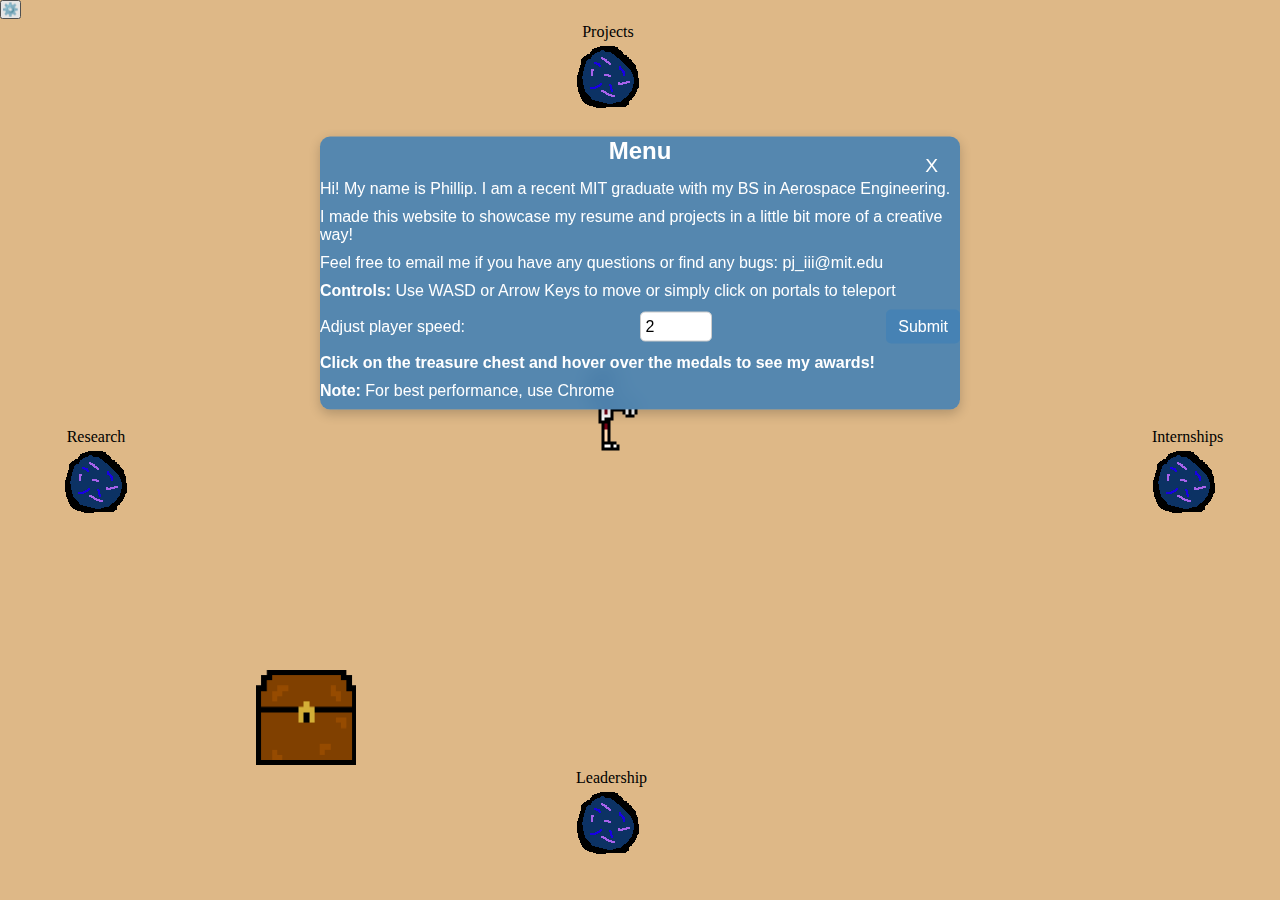
<file: index.html>
<!DOCTYPE html>
<html lang="en">
<head>
    <link rel="stylesheet" href="styles.css">
    <meta charset="UTF-8">
    <meta name="viewport" content="width=device-width, initial-scale=1.0">
    <title>Phillip Johnson Profile</title>
    <style>
        * {
            margin: 0;
            padding: 0;
        }
        body {
            display: flex;
            justify-content: center;
            align-items: center;
            height: 100vh;
            overflow: hidden;
        }
        #game {
            position: relative;
            width: 100vw;
            height: 100vh;
            overflow: hidden;
            background-color: burlywood;
            background-size: 64px 64px;
        }
        .sprite {
            transform: translate(-50%, -50%);
        }
        /* #toolbox {
            position: absolute;
            width: 10vw;
            height: 20vh;
            background-color: transparent; 
            top: 50px;
            right: 25%;
            background-image: url('toolbox.png');
            background-size: cover;
        } */
        #chest {
            position: absolute;
            width: 100px;
            height: 95px;
            background-color: transparent; 
            bottom: 15%;
            left: 20%;
            background-image: url('chest.png');
            background-size: cover;
            cursor: pointer;
        }
        #openchest {
            position: absolute;
            width: 512px;
            height: 488px;
            left: 50%;
            top: 5%;
            transform: translate(-50%,0%);
            background-image: url("openchest.png");
            background-position: center;
            background-size: contain;
            background-repeat: no-repeat;
            display: none;
            z-index: 10;
        }
        .medal {
            position: absolute;
            width: 74px;
            height: 74px;
            background-image: url("medal.png");
            background-size: contain;
            background-repeat: no-repeat;
            background-position: center;
            z-index: 11;
        }

        .medalinfo {
            position: absolute;
            width: 256px;
            height: 125px;
            left: 0%;
            bottom: 0px;
            text-align: center;
            color: black;
            display: none;
            transform: translate(50%,0%);
            z-index: 12;
        }

        #medal1 {
            left: 12%;
            bottom: 43%;
        }

        #medal2 {
            left: 32%;
            bottom: 43%;
        }

        #medal3 {
            left: 52%;
            bottom: 43%;
        }

        #medal4 {
            left: 72%;
            bottom: 43%;
        }

        .button {
            bottom: 0%;
            right: 0%;
        }
        #internships {
            right: 5%;
            top: 50%;
        }
        #research {
            left: 5%;
            top: 50%;
        }
        #projects{
            top: 5%;
            right: 50%;
        }
        #leadership{
            bottom: 5%;
            right: 50%
        }
    </style>
</head>
<body>

    <div id="game">
        <div id="openchest">
            <h1 class="text" style="position: relative;top: 5%;text-align: center;">Athletics Awards</h1>
            <div id="medal1" class="medal"></div>
            <div id="medal2" class="medal"></div>
            <div id="medal3" class="medal"></div>
            <div id="medal4" class="medal"></div>
            <div id="medalinfo1" class="medalinfo">
                <h3 class="text">Second Team All-Region</h3>
            </div>
            <div id="medalinfo2" class="medalinfo">
                <h3 class="text">Honorable Mention All-Conference</h3>
            </div>
            <div id="medalinfo3" class="medalinfo">
                <h3 class="text"> 3-Time Conference All-Academic Team</h3>
            </div>
            <div id="medalinfo4" class="medalinfo">
                <h3 class="text">College 
                    Sports Communications At-Large Academic All-District Team (8 total athletes awarded at MIT)</h3>
            </div>
        </div>
        <div id="player" class="sprite"></div>
        <div id="internships" class="portal" data-url="internships.html">
            <p class="portal-text"> Internships </p>
        </div>
        <div id="research" class="portal" data-url="research.html">
            <p class="portal-text"> Research </p>
        </div>
        <div id="projects" class="portal" data-url="projects.html">
            <p class="portal-text"> Projects </p>
        </div>
        <div id="leadership" class="portal" data-url="leadership.html">
            <p class="portal-text"> Leadership </p>
        </div>
        <div id="toolbox" data-url="#toolbox"></div>
        <div id="chest" data-url="#chest"></div>

        <div id="settings-menu" class="settings-menu">
            <h3>Menu</h3>
            <p class="text">Hi! My name is Phillip. I am a recent MIT graduate with my BS in Aerospace Engineering.</p>
            <p class="text">I made this website to showcase my resume and projects in a little bit more of a creative way!</p>
            <p class="text">Feel free to email me if you have any questions or find any bugs: pj_iii@mit.edu</p>
            <p class="text"><b>Controls:</b> Use WASD or Arrow Keys to move or simply click on portals to teleport</p>
            <label class="text">
                Adjust player speed: <input type="number" value=2 id="player-speed">
                <button id="submit-speed" onclick="saveValue()">Submit</button>
            </label>
            <p class="text"><b>Click on the treasure chest and hover over the medals to see my awards!</b></p>
            <p><b>Note:</b> For best performance, use Chrome</p>
            <button id="close-settings" class="settings-button">X</button>
        </div>
        
        <button id="settings-button" class="settings-button">⚙️</button>
        
    </div>

    <script>
        // window.addEventListener('load', () => {
        //     sessionStorage.clear();
        // });

        function saveValue() {
            const value = document.getElementById('player-speed').value;
            sessionStorage.setItem('playerSpeed', value);
            console.log('saved player speed');
        }

        let playerSpeed= parseFloat(sessionStorage.getItem('playerSpeed')) || 2;
        button_value = document.getElementById('player-speed')
        button_value.value = playerSpeed;

        // Player movement logic with continuous movement and smooth scrolling background
        const player = document.getElementById('player');
        const game = document.getElementById('game');
        const clickableDivs = document.querySelectorAll('[data-url]');
        const chest = document.getElementById('chest');
        const openchest = document.getElementById('openchest');
        const infos = document.querySelectorAll('.medalinfo');

        const medals = document.querySelectorAll('.medal');
        let medalrectangles = [];

        for (i=0;i<medals.length;i++)
        {
            medalrectangles.push(medals[i].getBoundingClientRect());
        }

        let playerX = game.clientWidth / 2 - player.clientWidth / 2;
        let playerY = game.clientHeight / 2 - player.clientHeight / 2;
        let keysPressed = {};


        function mouseOutBound(mousex,mousey,boundingRect)
        {
            if ( mousex < boundingRect.left || mousex > boundingRect.right
                    || mousey > boundingRect.bottom || mousey < boundingRect.top )
                    {
                        return true;
                    }
            return false;
        }


        document.addEventListener('click', function(event) {
            if (openchest.style.display == 'inline')
            {
                const rect = openchest.getBoundingClientRect();
                if (mouseOutBound(event.clientX,event.clientY,rect) )
                {
                    openchest.style.display = 'none';
                }
            }
            if (!mouseOutBound(event.clientX,event.clientY,chest.getBoundingClientRect()))
            {  openchest.style.display='inline'; }
        })

        document.addEventListener('mousemove', function(e) {
            if (openchest.style.display == 'inline') {
                for (i=0;i<medals.length;i++)
            {
                if (!mouseOutBound(e.clientX,e.clientY,medals[i].getBoundingClientRect()))
                {
                    infos[i].style.display='inline';
                }
                else {
                    infos[i].style.display ='none';
                }
            }
            }
        })

        document.addEventListener('DOMContentLoaded', function () {
            const settingsMenu = document.getElementById('settings-menu');
            const settingsButton = document.getElementById('settings-button');
            const closeSettingsButton = document.getElementById('close-settings');
            
            // Check if it's the first load
            const firstLoad = !sessionStorage.getItem('settingsOpened');
            // console.log(firstLoad);
            
            // Automatically open on first load
            if (firstLoad) {
                settingsMenu.style.display = 'block';
                sessionStorage.setItem('settingsOpened', true); // Set it so it won't auto-open again
            }

            // Toggle settings menu visibility on button click
            settingsButton.addEventListener('click', function () {
                settingsMenu.style.display = settingsMenu.style.display === 'block' ? 'none' : 'block';
            });

            // Close settings menu when close button is clicked
            closeSettingsButton.addEventListener('click', function () {
                settingsMenu.style.display = 'none';
            });
        });

        // Track key presses
        document.addEventListener('keydown', function (event) {
            keysPressed[event.key] = true;
        });

        document.addEventListener('keyup', function (event) {
            keysPressed[event.key] = false;
        });

        function movePlayer() {
            playerSpeed= parseFloat(sessionStorage.getItem('playerSpeed')) || 2;
            if (keysPressed['w'] || keysPressed['ArrowUp']) playerY -= playerSpeed;
            if (keysPressed['s'] || keysPressed['ArrowDown']) playerY += playerSpeed;
            if (keysPressed['a'] || keysPressed['ArrowLeft']) playerX -= playerSpeed;
            if (keysPressed['d'] || keysPressed['ArrowRight']) playerX += playerSpeed;

            // Update player position
            player.style.top = playerY + 'px';
            player.style.left = playerX + 'px';

            // Update the background to scroll with the player
            game.style.backgroundPositionX = `${-playerX / 2}px`;
            game.style.backgroundPositionY = `${-playerY / 2}px`;

            checkPortals();
        }

        function inBound(rect1,rect2)
        {
            if (
            rect1.left < rect2.right &&
            rect1.right > rect2.left &&
            rect1.top < rect2.bottom &&
            rect1.bottom > rect2.top
            ) {
            return true;
            }
            return false;
        }

        function checkPortals() {
            const portals = document.querySelectorAll('.portal');
            portals.forEach(portal => {
                const portalRect = portal.getBoundingClientRect();
                const playerRect = player.getBoundingClientRect();

                if ( inBound(playerRect,portalRect) )
                {
                    window.location.href = portal.dataset.url; // Navigate to the next page
                }
            });
        }

        // Continuously move the player and update the game
        function gameLoop() {
            movePlayer();
            requestAnimationFrame(gameLoop);
        }

        clickableDivs.forEach(div => {
            div.addEventListener('click', function() {
                const url = div.getAttribute('data-url'); // Get the URL from the data-url attribute
                if (url) {
                    window.location.href = url; // Redirect to the URL
                }
            });
        });

        // Start the game loop
        gameLoop();
    </script>

</body>
</html>
</file>
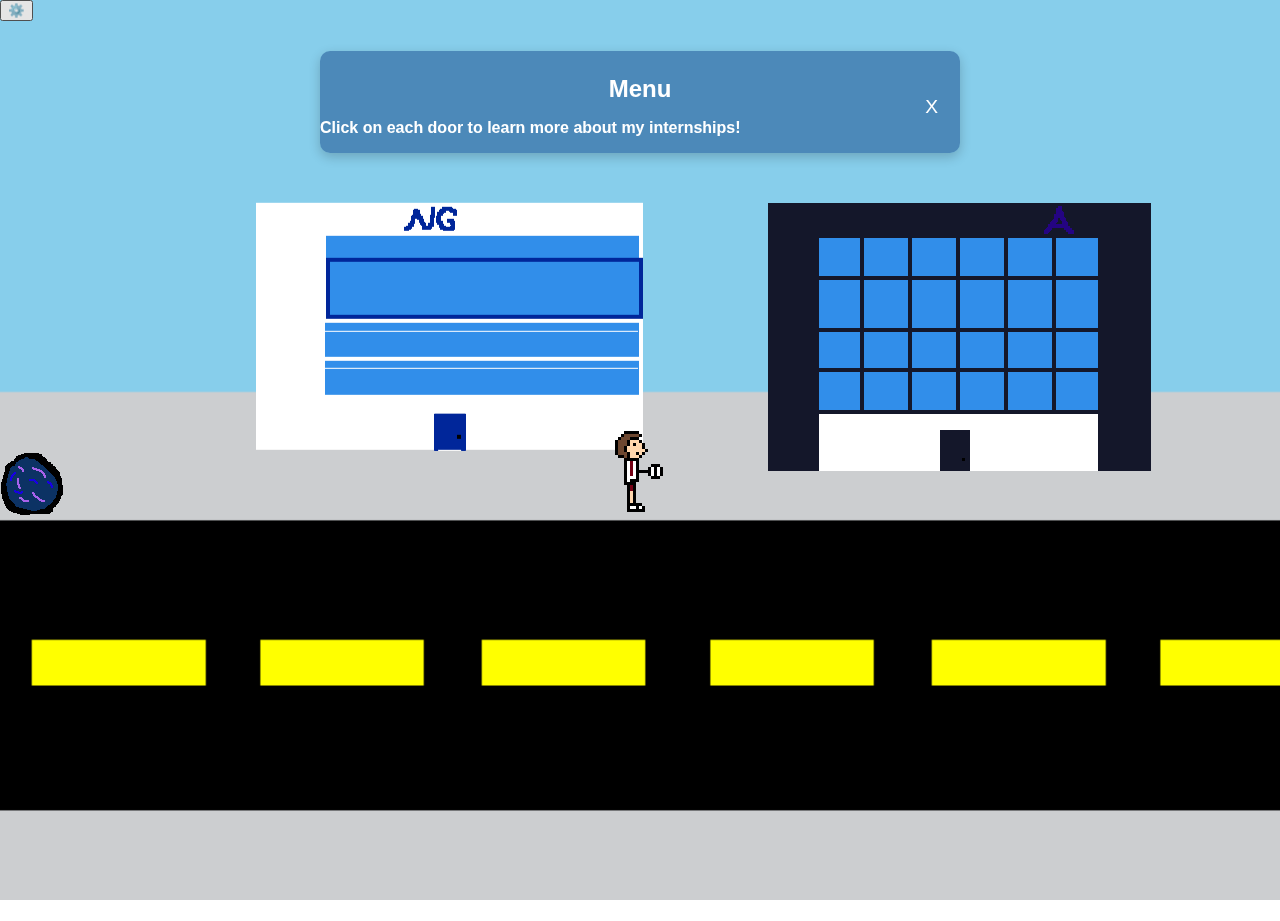
<file: internships.html>
<!DOCTYPE html>
<html lang="en">
<head>
    <link rel="stylesheet" href="styles.css">
    <meta charset="UTF-8">
    <meta name="viewport" content="width=device-width, initial-scale=1.0">
    <title>Phillip Johnson Profile</title>
    <style>
        /* Full-page background with no whitespace */
        /* Ensure the body and html take up the full viewport height */
        html, body {
            height: 100%;            /* Ensure full height of the viewport */
            width: 100%;             /* Ensure full width of the viewport */
            overflow: hidden;        /* Disable scrolling */
            margin: 0;
            padding: 0;
            background-image: url('background.png'); /* Replace with your background image */
            background-size: contain;  /* Make the background cover the entire viewport */
            background-position: center; /* Center the background image */
            /* background-repeat: no-repeat; Prevent background repetition */
        }
        #ng {
            position: absolute;
            width: 387px;
            height: 248px;
            bottom: 55%;   /* Adjust the top position */
            left: 20%;  /* Adjust the left position */
            transform: translate(0%, 10%); /*Center the image horizontally*/
            background-image: url('ng.png');  /* Replace with your overlay image */
            background-size: cover;
            background-position: center;
            z-index: 2; /* Ensure it's above other elements */

        }
        #ngdoor {
            position: absolute;
            width: 31px;
            height: 37px;
            bottom: 0%;
            left: 46%;
            background-image: url('ngdoor.png');
            /* transform: translate(-60%,-328%); */
            cursor: pointer;
            z-index: 100;   
        }

        #tac {
            position: absolute;
            width: 383px;
            height: 268px;
            bottom: 50%;   /* Adjust the top position */
            left: 60%;  /* Adjust the left position */
            /* transform: translate(-50%, -20%); Center the image horizontally */
            background-image: url('tac.png');  /* Replace with your overlay image */
            background-size: cover;
            /* background-position: center; */
            z-index: 2; /* Ensure it's above other elements */

        }

        #tacdoor {
            position: absolute;
            width: 30px;
            height: 41px;
            bottom: 0%;
            left: 45%;
            background-image: url('tacdoor.png');
            cursor: pointer;
            z-index: 100;
        }

        /* The game container should fill the entire viewport */
        #game {
            position: relative;
            width: 100vw;            /* Full width of the viewport */
            height: 100vh;           /* Full height of the viewport */
        }

        .sprite {
            position: absolute;       /* Absolute positioning relative to the game container */
            bottom: 10%;              /* Place player closer to the bottom */
            left: 5%;                 /* Align player slightly from the left */
            background-position: center;
            z-index: 1000;
        }

        .settings-button {
            right:0%;
            bottom:0%;
            z-index: 100;
        }

        .portal {
            bottom: 45%;
            left: 0%;
        }
    </style>
</head>
<body>

    <div id="settings-menu" class="settings-menu">
        <h3>Menu</h3>
        <p><b>Click on each door to learn more about my internships!</b> </p>
        <p></p>
        <button id="close-settings" class="settings-button">X</button>
    </div>
    
    <button id="settings-button" class="settings-button">⚙️</button>

    <div id="game">
        <div id="player" class="sprite"></div>
        <div id="ng">
            <div id="ngdoor" data-url="ng.html"></div>
        </div>
        <div id="tac">
            <div id="tacdoor" data-url="tac.html"></div>
        </div>
        <div id="home" class="portal" data-url="index.html">
        </div>
    </div>

    <script>

        document.addEventListener('DOMContentLoaded', function () {
            const settingsMenu = document.getElementById('settings-menu');
            const settingsButton = document.getElementById('settings-button');
            const closeSettingsButton = document.getElementById('close-settings');
            
            // Check if it's the first load
            const firstLoad = !sessionStorage.getItem('settingsOpened-internships');
            // console.log(firstLoad);
            
            // Automatically open on first load
            if (firstLoad) {
                settingsMenu.style.display = 'block';
                sessionStorage.setItem('settingsOpened-internships', true); // Set it so it won't auto-open again
            }

            // Toggle settings menu visibility on button click
            settingsButton.addEventListener('click', function () {
                settingsMenu.style.display = settingsMenu.style.display === 'block' ? 'none' : 'block';
            });

            // Close settings menu when close button is clicked
            closeSettingsButton.addEventListener('click', function () {
                settingsMenu.style.display = 'none';
            });
        });


        // Player movement logic with continuous movement and smooth scrolling background
        const player = document.getElementById('player');
        const game = document.getElementById('game');
        const clickableDivs = document.querySelectorAll('[data-url]');

        let playerX = game.clientWidth / 2 - player.clientWidth / 2;
        let playerY = game.clientHeight / 2 - player.clientHeight / 2;
        let keysPressed = {};

        // Track key presses
        document.addEventListener('keydown', function (event) {
            keysPressed[event.key] = true;
        });

        document.addEventListener('keyup', function (event) {
            keysPressed[event.key] = false;
        });

        function movePlayer() {
            let playerSpeed= parseFloat(sessionStorage.getItem('playerSpeed')) || 2;
            if (keysPressed['w']) playerY -= playerSpeed;
            if (keysPressed['s']) playerY += playerSpeed;
            if (keysPressed['a']) playerX -= playerSpeed;
            if (keysPressed['d']) playerX += playerSpeed;

            // Update player position
            player.style.top = playerY + 'px';
            player.style.left = playerX + 'px';

            // Ensure no scrolling for background
            game.style.backgroundPositionX = `${-playerX / 2}px`;
            game.style.backgroundPositionY = `${-playerY / 2}px`;

            checkPortals();
        }

        function checkPortals() {
            const portals = document.querySelectorAll('.portal');
            portals.forEach(portal => {
                const portalRect = portal.getBoundingClientRect();
                const playerRect = player.getBoundingClientRect();

                if (
                    playerRect.left < portalRect.right &&
                    playerRect.right > portalRect.left &&
                    playerRect.top < portalRect.bottom &&
                    playerRect.bottom > portalRect.top
                ) {
                    window.location.href = portal.dataset.url; // Navigate to the next page
                }
            });
        }

        // Continuously move the player and update the game
        function gameLoop() {
            movePlayer();
            requestAnimationFrame(gameLoop);
        }

        clickableDivs.forEach(div => {
            div.addEventListener('click', function() {
                const url = div.getAttribute('data-url'); // Get the URL from the data-url attribute
                if (url) {
                    window.location.href = url; // Redirect to the URL
                }
            });
        });

        // Start the game loop
        gameLoop();
    </script>

</body>
</html>
</file>
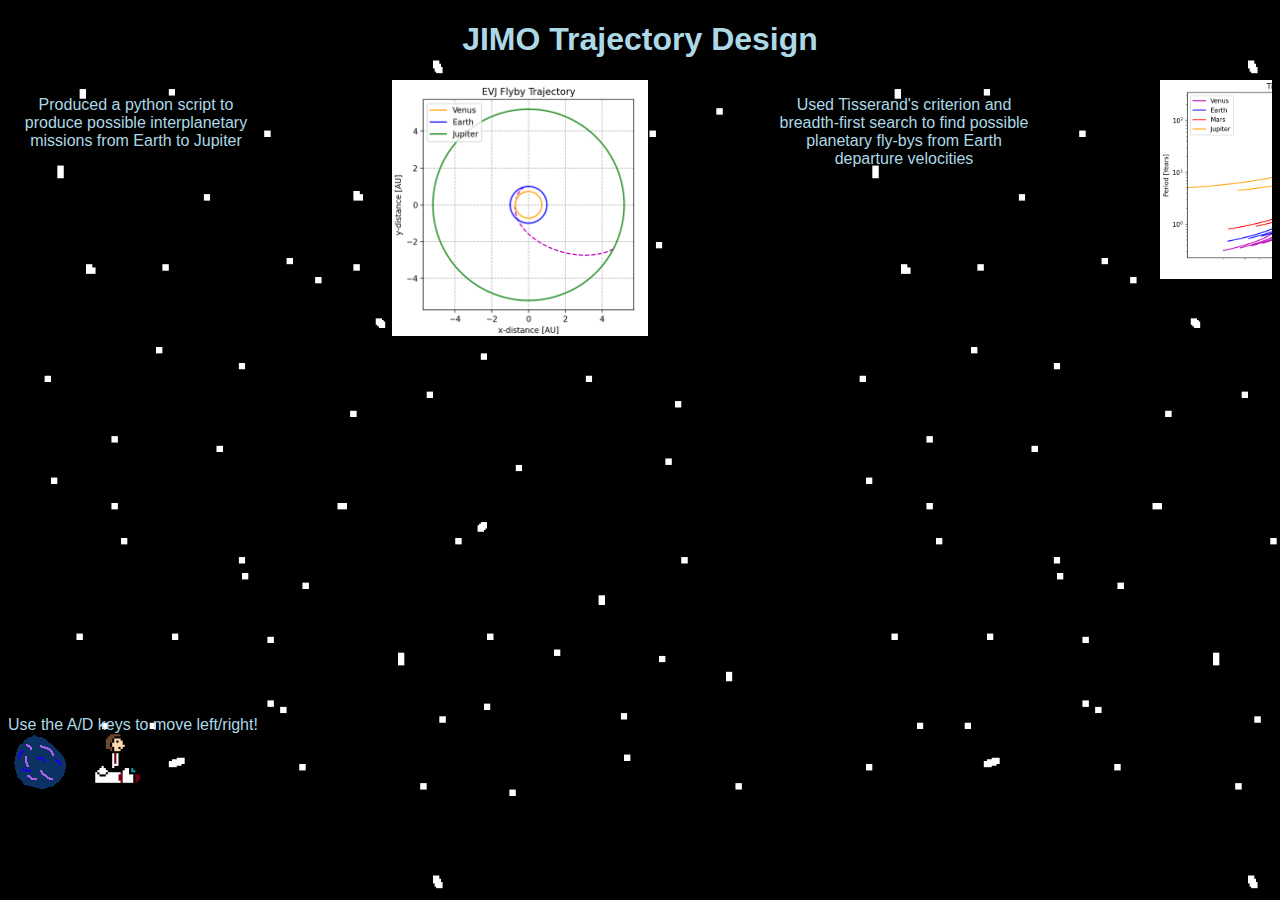
<file: jupiter.html>
<!DOCTYPE html>
<html lang="en">
<head>
    <link rel="stylesheet" href="styles.css">
    <meta charset="UTF-8">
    <meta name="viewport" content="width=device-width, initial-scale=1.0">
    <title>JIMO Project</title>
    <style>
        body {
            font-family: Arial, sans-serif;
            text-align: center;
            background-image: url('jupiter_background.png');
            overflow-x: hidden; /* Prevent horizontal scrolling */
            background-size: contain;
            background-repeat: repeat;
        }

        .gallery-container {
            position: relative;
            margin: 0 auto;
            width: 100%;
            overflow: hidden;
        }

        .video-container {
            display: inline-flex;
            justify-content: flex-start;
            white-space: nowrap; /* Prevent wrapping, allows infinite scrolling */
            transition: transform 0.5s; /* Smooth transition for movement */
        }

        #sprite {
            position: absolute;
            bottom: 0;
            left: 5vw;
            width: 68px;
            height: 57px;
            background-image: url("in_rocket_right.png"); /* Change to a sprite image if you want */
            transition: left 0.5s;
            background-size: cover;
        }

        .pathway {
            position: relative;
            height: 57px;
            background-color: transparent;
            margin: 20px 0;
        }

        .buttons {
            margin: 10px 0;
        }

        button {
            padding: 10px 20px;
            font-size: 18px;
        }
        .child {
            width: 20vw;
            height: 70vh;
            bottom: 0%;
            margin-right: 10vw;
            text-align: center;
            text-overflow: clip;
            color: whitesmoke;
            background-size: contain;
            background-repeat: no-repeat;

        }
        .child-text {
            display: inline-block;
            width: 20vw;
            height: 70vh;
            margin-right: 10vw;
            background-color: transparent;
            text-wrap: wrap;
            /* z-index: 2; */
            text-align: center;
            color:lightblue;
        }
        #cont2 {
            background-image: url("flyby.PNG");
        }
        #cont4 {
            background-image: url("tisserand.PNG");
        }
    </style>
</head>
<body>

    <h1 class="text" style="color: lightblue;">JIMO Trajectory Design</h1>

    <div class="gallery-container">
        <div class="video-container" id="videoContainer">
            <div id="cont1" class="child-text">
                <p> Produced a python script to produce possible interplanetary missions from Earth to Jupiter</p>
            </div>
            <div id="cont2" class="child">
            </div>
            <div id="cont3" class="child-text">
                <p>Used Tisserand's criterion and breadth-first search to find possible planetary fly-bys from Earth departure velocities</p>
            </div>
            <div id="cont4" class="child">
            </div>
            <div id="cont5" class="child-text">
                <p>Modeled a conference paper based on our findings using AAS format as the final product of the project</p>
            </div>
            <div id="cont6" class="child-text">
                <p>Read the full PDF Here:</p><a href="Project_16_346.pdf" target="_blank" style="color:red">Full Report</a>
                <embed src="Project_16_346.pdf"/>
            </div>
        </div>

        <p class="text" style="color: lightblue;position: absolute;left:0px;bottom: 57px;transform: translate(0%,0%);z-index: 110;">Use the A/D keys to move left/right!</p>
        <div class="pathway">
            <div id="home" class="portal" data-url="projects.html"></div>
            <div id="sprite"></div>
        </div>

    </div>

    <script>
        const sprite = document.getElementById("sprite");
        const videoContainer = document.getElementById("videoContainer");
        const leftBtn = document.getElementById("leftBtn");
        const rightBtn = document.getElementById("rightBtn");
        const portal = document.getElementById('home');

        const children = document.querySelectorAll('.child');
        let currentPosition = 0;
        let keysPressed = {};
        const numVideos = children.length;
        width = window.innerWidth;
        const stepSize = .20*width + .10*width;
        console.log(stepSize) // Width of video (300px) + margin (20px)
        let pathwayOffset = 0; // To keep track of how much the background has moved

        // Track key presses
        document.addEventListener('keydown', function (event) {
            keysPressed[event.key] = true;
            moveSprite();
        });

        document.addEventListener('keyup', function (event) {
            keysPressed[event.key] = false;
        });

        portal.addEventListener('click', function() {
            window.location.href = portal.dataset.url;
        })
        // Function to load videos into the gallery

        // Move sprite to the next position, update the pathway's scroll
        function moveSprite() {
            if (keysPressed['a'] || keysPressed['ArrowLeft']) { 
                console.log(currentPosition);
                pathwayOffset -= stepSize; 

                if (currentPosition == 1)
                {
                    portal.style.visibility = 'visible';
                }
                
                if (currentPosition == 0)
                {
                    window.location.href = portal.dataset.url;
                }
                currentPosition--; 
                sprite.style.backgroundImage = "url(flying_left.gif)"
            }
            if (keysPressed['d'] || keysPressed['ArrowRight']) { 
                portal.style.visibility = 'hidden';
                pathwayOffset += stepSize; currentPosition++;
                sprite.style.backgroundImage = "url(flying_right.gif)"
             }
            // sprite.style.left = `${currentPosition * stepSize}px`;
            videoContainer.style.transform = `translateX(-${pathwayOffset}px)`;
        }

        // Initialize sprite position
        moveSprite();
    </script>

</body>
</html>
</file>
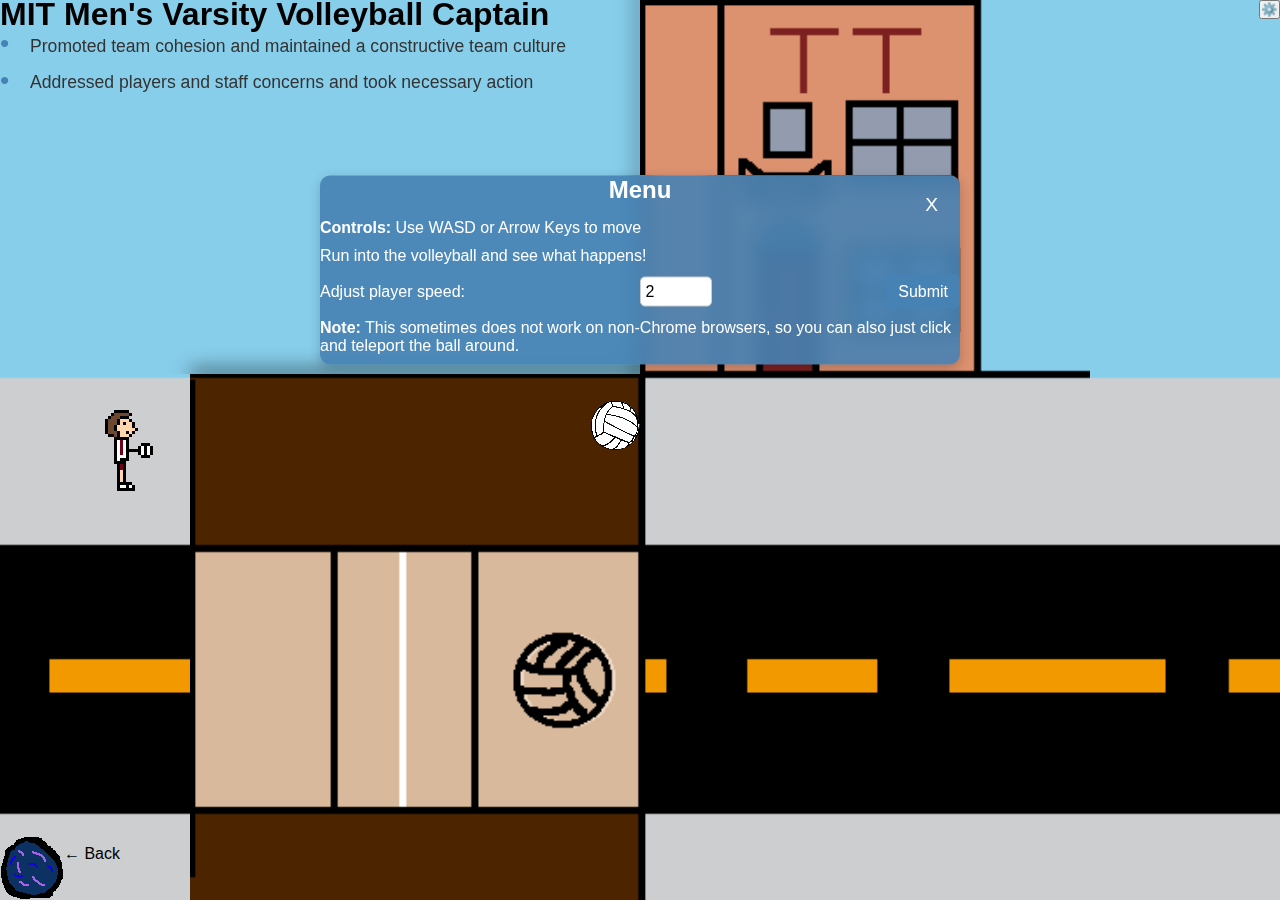
<file: leadership.html>
<!DOCTYPE html>
<html lang="en">
<head>
    <meta charset="UTF-8">
    <meta name="viewport" content="width=device-width, initial-scale=1.0">
    <link rel="stylesheet" href="styles.css">
    <title>Phillip Johnson Profile</title>
    <style>
        * {
            margin: 0;
            padding: 0;
        }
        body {
            display: flex;
            justify-content: center;
            align-items: center;
            height: 100vh;
            width: 100vw;
            overflow: hidden;
            background-image: url('leadership_back.png');
            background-size: contain;
            background-repeat: repeat;
            background-position: center;
            background-attachment: fixed;
            position: relative;
        }
        #game {
            position: absolute;
            top: 0;
            left: 0;
            width: 100vw;
            height: 100vh;
            overflow: hidden;
            background-image: url('leadership_background.png');
            background-size: contain;
            background-repeat: no-repeat;
            background-position: center;
            background-attachment: fixed;
            z-index: 1;
        }
        .sprite {
            bottom: 10%;
            left: 0%;
            transform: translate(-1000%,0%);
        }
        .textdiv {
            visibility: hidden;
            width: 50vw;
            height: 42vh;
            left: 0;
            top: 0;
            backdrop-filter: blur(10px);
            transform: translate(0%,-70%);
            background-size: cover;
        }

        .settings-menu {
            left:0%;
            bottom:70%;
        }
        .settings-button {
            position:absolute;
            top:0%;
            right:0%;
            z-index: 101;
            cursor: pointer;
        }

        .portal {
            bottom: 0vh;
            left: 0vw;
            z-index: 100;
        }

        #ball {
            position: absolute;
            width: 50px;
            height: 50px;
            background-image: url('volleyball.png');
            border-radius: 50%;
            left: 50%;
            top: 50%;
            transform: translate(-50%, -50%);
            z-index: 4;
        }
        #volleyball {
            background-color: transparent;
            z-index: 2;
        }
        #tt {
            background-color: transparent;
            transform: translate(-100%,-70%);
            z-index: 3;
        }
    </style>
</head>
<body>

    <div id="settings-menu" class="settings-menu">
        <h3>Menu</h3>
        <p><b>Controls:</b> Use WASD or Arrow Keys to move</p>
        <p>Run into the volleyball and see what happens!</p>
        <label>
            Adjust player speed: <input type="number" id="player-speed">
            <button id="submit-speed" onclick="saveValue()">Submit</button>
        </label>
        <p><b>Note:</b> This sometimes does not work on non-Chrome browsers, so you can also just click and teleport the ball around.</p>
        <p></p>
        <button id="close-settings" class="settings-button">X</button>
    </div>

    <button id="settings-button1" class="settings-button">⚙️</button>
    

    <div id="volleyball" class="textdiv">
        <h1 class="text">MIT Men's Varsity Volleyball Captain</h1>
        <ol class="lists">
            <li>Promoted team cohesion and maintained a constructive team culture</li>
            <li>Addressed players and staff concerns and took necessary action </li>
        </ol>
    </div>
    <div id="tt" class="textdiv">
        <h1 class="text">Theta Tau Professional Engineering Society Social Chair</h1>
        <ol class="lists">
            <li>Organized all social events including a 65-person formal event with food, lodging, and transportation</li>
            <li>Coordinated with other event planners and promote communication between organizations </li>
        </ol>
    </div>
    <div id="game">
        <div id="player" class="sprite"></div>
        <div class="portal" data-url="index.html">
            <p class="text" style="color: black;transform:translate(100%,50%);">&#8592; Back</p>
        </div>
        <div id="ball"></div> <!-- New ball element -->
    </div>

    <script>

        function saveValue() {
            const value = document.getElementById('player-speed').value;
            sessionStorage.setItem('playerSpeed', value);
            console.log('saved player speed');
        }    

        let playerSpeed= parseFloat(sessionStorage.getItem('playerSpeed')) || 2;
        button_value = document.getElementById('player-speed')
        button_value.value = playerSpeed;

        document.addEventListener('DOMContentLoaded', function () {
            const settingsMenu = document.getElementById('settings-menu');
            const settingsButton = document.getElementById('settings-button1');
            const closeSettingsButton = document.getElementById('close-settings');
    
            // Check if it's the first load
            const firstLoad = !sessionStorage.getItem('settingsOpened-leadership');
            
            // Automatically open on first load
            if (firstLoad) {
                settingsMenu.style.display = 'block';
                sessionStorage.setItem('settingsOpened-leadership', true);
            }
    
            // Toggle settings menu visibility on button click
            settingsButton.addEventListener('click', function () {
                settingsMenu.style.display = settingsMenu.style.display === 'block' ? 'none' : 'block';
            });
    
            // Close settings menu when close button is clicked
            closeSettingsButton.addEventListener('click', function () {
                settingsMenu.style.display = 'none';
            });
        });
    
        const player = document.getElementById('player');
        const game = document.getElementById('game');
        const ball = document.getElementById('ball');
        const portal = document.querySelector('.portal');
        const vball = document.getElementById('volleyball');
        const tt = document.getElementById('tt');
        const ballFriction = 0.99;
        const bounceFactor = 1.2;
    
        let playerX = game.clientWidth / 2 - player.clientWidth / 2;
        let playerY = game.clientHeight / 2 - player.clientHeight / 2;
        let ballX = game.clientWidth / 2 - ball.clientWidth / 2;
        let ballY = game.clientHeight / 2 - ball.clientHeight / 2;
        let ballVelX = 0;
        let ballVelY = 0;
        let keysPressed = {};
    
        // Track key presses
        document.addEventListener('keydown', function (event) {
            keysPressed[event.key] = true;
        });
    
        document.addEventListener('keyup', function (event) {
            keysPressed[event.key] = false;
        });
    
        function movePlayer() {
            playerSpeed = parseFloat(sessionStorage.getItem('playerSpeed')) || 2;
            if (keysPressed['w'] || keysPressed['ArrowUp']) playerY -= playerSpeed;
            if (keysPressed['s'] || keysPressed['ArrowDown']) playerY += playerSpeed;
            if (keysPressed['a'] || keysPressed['ArrowLeft']) playerX -= playerSpeed;
            if (keysPressed['d'] || keysPressed['ArrowRight']) playerX += playerSpeed;
    
            // Update player position
            player.style.top = playerY + 'px';
            player.style.left = playerX + 'px';
    
            checkPortals();
            applyBallPhysics();
        }
    
        function checkBall() {
            const gameRect = game.getBoundingClientRect();
            const ballRect = ball.getBoundingClientRect();
            if (ballRect.left < gameRect.right / 2) {
                vball.style.visibility = 'visible';
                tt.style.visibility = 'hidden';
            } else if (ballRect.left > gameRect.right / 2) {
                vball.style.visibility = 'hidden';
                tt.style.visibility = 'visible';
            }
        }
    
        function checkPortals() {
            const portalRect = portal.getBoundingClientRect();
            const playerRect = player.getBoundingClientRect();
    
            if (
                playerRect.left < portalRect.right &&
                playerRect.right > portalRect.left &&
                playerRect.top < portalRect.bottom &&
                playerRect.bottom > portalRect.top
            ) {
                window.location.href = portal.dataset.url; // Navigate to the next page
            }
        }
    
        function applyBallPhysics() {
            playerSpeed = parseFloat(sessionStorage.getItem('playerSpeed')) || 2;
            const ballRect = ball.getBoundingClientRect();
            const playerRect = player.getBoundingClientRect();
    
            // Check collision between player and ball
            if (
                playerRect.left < ballRect.right + playerSpeed &&
                playerRect.right > ballRect.left + playerSpeed &&
                playerRect.top < ballRect.bottom + playerSpeed &&
                playerRect.bottom > ballRect.top + playerSpeed
            ) {
                if (keysPressed['w']) ballVelY -= 2;
                if (keysPressed['s']) ballVelY += 2;
                if (keysPressed['a']) ballVelX -= 2;
                if (keysPressed['d']) ballVelX += 2;
            }
    
            ballX += ballVelX;
            ballY += ballVelY;
    
            ballVelX *= ballFriction;
            ballVelY *= ballFriction;
    
            if (ballX <= 0 || ballX + ball.clientWidth >= game.clientWidth) {
                ballVelX = -ballVelX * bounceFactor;
                ballX = Math.max(0, Math.min(ballX, game.clientWidth - ball.clientWidth));
            }
            if (ballY <= 0 || ballY + ball.clientHeight >= game.clientHeight) {
                ballVelY = -ballVelY * bounceFactor;
                ballY = Math.max(0, Math.min(ballY, game.clientHeight - ball.clientHeight));
            }
    
            ball.style.left = ballX + 'px';
            ball.style.top = ballY + 'px';
        }

        function mouseOutBound(mousex,mousey,boundingRect)
        {
            if ( mousex < boundingRect.left || mousex > boundingRect.right
                    || mousey > boundingRect.bottom || mousey < boundingRect.top )
                    {
                        return true;
                    }
            return false;
        }
    
        // Move the ball to where the user clicks
        game.addEventListener('click', function (event) {
            const rect = game.getBoundingClientRect();
            const portalRect = portal.getBoundingClientRect();
            const clickX = event.clientX - rect.left - ball.clientWidth / 2;
            const clickY = event.clientY - rect.top - ball.clientHeight / 2;

            if (!mouseOutBound(event.clientX,event.clientY,portalRect))
            {
                window.location.href = portal.dataset.url;
            }
            // Animate the ball to move towards the clicked position
            ballX = clickX;
            ballY = clickY;
        });

    
        function gameLoop() {
            movePlayer();
            checkBall();
            requestAnimationFrame(gameLoop);
        }
    
        gameLoop();
    </script>
    

</body>
</html>
</file>
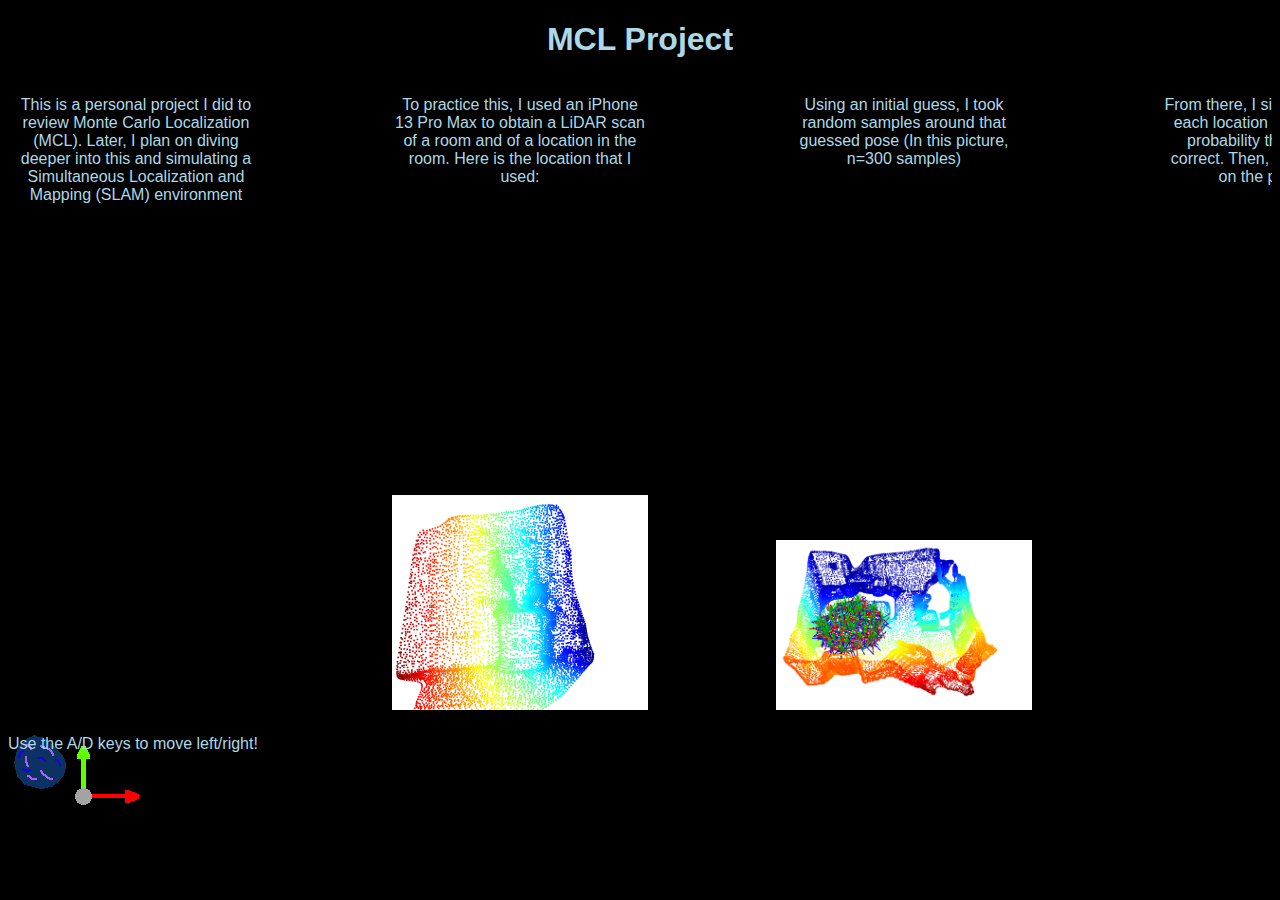
<file: mcl.html>
<!DOCTYPE html>
<html lang="en">
<head>
    <link rel="stylesheet" href="styles.css">
    <meta charset="UTF-8">
    <meta name="viewport" content="width=device-width, initial-scale=1.0">
    <title>MCL Project</title>
    <style>
        body {
            font-family: Arial, sans-serif;
            text-align: center;
            background-color: black;
            overflow-x: hidden; /* Prevent horizontal scrolling */
            background-size: contain;
            background-repeat: repeat;
        }

        .gallery-container {
            position: relative;
            margin: 0 auto;
            width: 100%;
            overflow: hidden;
        }

        .video-container {
            display: inline-flex;
            justify-content: flex-start;
            white-space: nowrap; /* Prevent wrapping, allows infinite scrolling */
            transition: transform 0.5s; /* Smooth transition for movement */
        }

        #sprite {
            position: absolute;
            bottom: 0;
            left: 5vw;
            width: 70px;
            height: 60px;
            background-image: url("axes_right.png");
            transition: left 0.5s;
            background-size: cover;
            /* z-index: 10; */
        }

        .pathway {
            position: relative;
            height: 76px;
            background-color: transparent;
            margin: 20px 0;
        }

        .buttons {
            margin: 10px 0;
        }

        button {
            padding: 10px 20px;
            font-size: 18px;
        }
        .child {
            width: 20vw;
            height: 70vh;
            bottom: 0%;
            margin-right: 10vw;
            text-align: center;
            text-overflow: clip;
            color: whitesmoke;
            background-size: contain;
            background-repeat: no-repeat;
            text-align: center;
            text-wrap: wrap;
            color: lightblue;
            background-position: bottom;

        }
        .child-text {
            display: inline-block;
            width: 20vw;
            height: 70vh;
            margin-right: 10vw;
            background-color: transparent;
            text-wrap: wrap;
            /* z-index: 2; */
            text-align: center;
            color:lightblue;
        }
        #cont2 {
            background-image: url("pco.PNG");
        }
        #cont3 {
            background-image: url("pcwithsamples.PNG");
        }
        #cont5 {
            background-image: url("5iterations.PNG");
        }
        #cont6 {
            background-image: url("pcf.PNG");
        }
        #cont7 {
            background-image: url("simulated_scan.PNG");
        }
    </style>
</head>
<body>

    <h1 class="text" style="color: lightblue;">MCL Project</h1>

    <div class="gallery-container">
        <div class="video-container" id="videoContainer">
            <div id="cont1" class="child-text">
                <p> This is a personal project I did to review Monte Carlo Localization (MCL). Later, I plan on diving deeper into this and simulating a Simultaneous Localization and Mapping (SLAM) environment</p>
            </div>
            <div id="cont2" class="child">
                <p>To practice this, I used an iPhone 13 Pro Max to obtain a LiDAR scan of a room and of a location in the room. Here is the location that I used:</p>
            </div>
            <div id="cont3" class="child">
                <p>Using an initial guess, I took random samples around that guessed pose (In this picture, n=300 samples)</p>
            </div>
            <div id="cont4" class="child-text">
                <p>From there, I simulated the scan at each location and calculated the probability that the scan was correct. Then, I resampled based on the probabilities.</p>
            </div>
            <div id="cont5" class="child">
                <p>After 5 resamples, there were only two unique poses left:</p>
            </div>
            <div id="cont6" class="child">
                <p>Finally, the potential poses were wittled down to a final guess:</p>
            </div>
            <div id="cont7" class="child">
                <p>And this is what the simulated scan looked like at this guess:</p>
            </div>
            <div id="cont8" class="child-text">
                <p>MCL is a fun and complicated task, and I enjoyed this project. In the future, I plan on implementing a SLAM algorithm to track my pose through different LiDAR scans. If you want to see the source code for the MCL task, I am happy to provide it!</a>
            </div>
        </div>

        <p class="text" style="color: lightblue;position: absolute;left:0px;bottom: 57px;transform: translate(0%,0%);z-index: 110;">Use the A/D keys to move left/right!</p>
        <div class="pathway">
            <div id="home" class="portal" data-url="projects.html"></div>
            <div id="sprite"></div>
        </div>

    </div>

    <script>
        const sprite = document.getElementById("sprite");
        const videoContainer = document.getElementById("videoContainer");
        const leftBtn = document.getElementById("leftBtn");
        const rightBtn = document.getElementById("rightBtn");
        const portal = document.getElementById('home');

        const children = document.querySelectorAll('.child');
        let currentPosition = 0;
        let keysPressed = {};
        const numVideos = children.length;
        width = window.innerWidth;
        const stepSize = .20*width + .10*width;
        console.log(stepSize) // Width of video (300px) + margin (20px)
        let pathwayOffset = 0; // To keep track of how much the background has moved

        // Track key presses
        document.addEventListener('keydown', function (event) {
            keysPressed[event.key] = true;
            moveSprite();
        });

        document.addEventListener('keyup', function (event) {
            keysPressed[event.key] = false;
        });

        portal.addEventListener('click', function() {
            window.location.href = portal.dataset.url;
        })
        // Function to load videos into the gallery

        // Move sprite to the next position, update the pathway's scroll
        function moveSprite() {
            if (keysPressed['a'] || keysPressed['ArrowLeft']) { 
                console.log(currentPosition);
                pathwayOffset -= stepSize; 

                if (currentPosition == 1)
                {
                    portal.style.visibility = 'visible';
                }
                
                if (currentPosition == 0)
                {
                    window.location.href = portal.dataset.url;
                }
                currentPosition--; 
                sprite.style.backgroundImage = "url(axes_left.png)"
            }
            if (keysPressed['d'] || keysPressed['ArrowRight']) { 
                portal.style.visibility = 'hidden';
                pathwayOffset += stepSize; currentPosition++;
                sprite.style.backgroundImage = "url(axes_right.png)"
             }
            // sprite.style.left = `${currentPosition * stepSize}px`;
            videoContainer.style.transform = `translateX(-${pathwayOffset}px)`;
        }

        // Initialize sprite position
        moveSprite();
    </script>

</body>
</html>
</file>
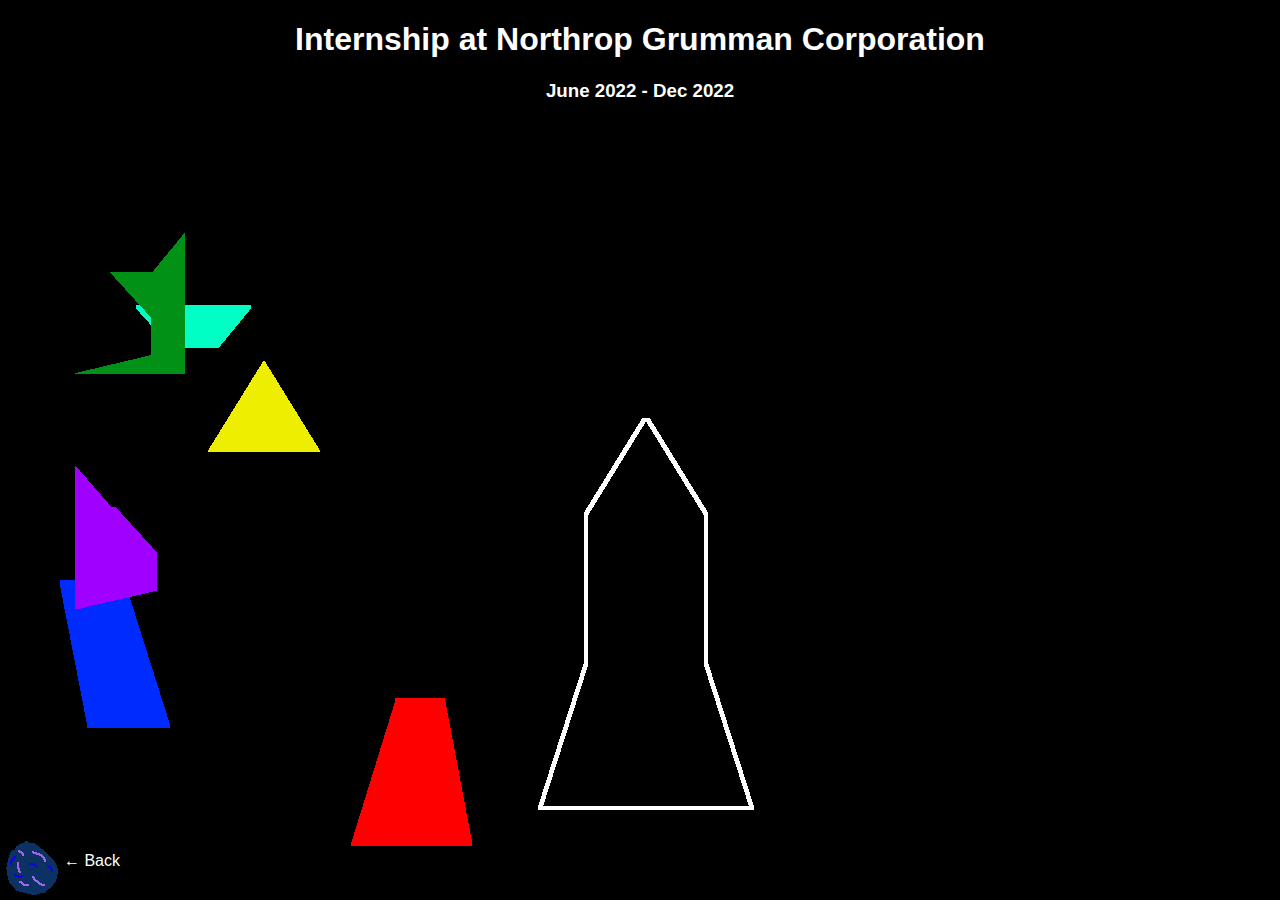
<file: ng.html>
<!DOCTYPE html>
<html lang="en">
<head>
    <link rel="stylesheet" href="styles.css">
    <meta charset="UTF-8">
    <meta name="viewport" content="width=device-width, initial-scale=1.0">
    <title>NGC Internship</title>
    <style>
        /* Full-page background with no whitespace */
        /* Ensure the body and html take up the full viewport height */
        html, body {
            height: 100vh;            /* Ensure full height of the viewport */
            width: 100vw;             /* Ensure full width of the viewport */
            overflow: hidden;        /* Disable scrolling */
            margin: 0;
            padding: 0;
            background-color: black; /* Replace with your background image */  /* Make the background cover the entire viewport */
            background-position: center; /* Center the background image */
            background-repeat: repeat;
        }

        .info {
            position: absolute;
            width: 20vw;
            height: 70vh;
            left: 60vw;
            bottom: 10vh;
            background-color: transparent;
            /* backdrop-filter: blur(10px); */
            opacity: 0.8;
            visibility: hidden;
            z-index: 2;
            text-align: center;
            color:white;

        }

        #game {
            position: absolute;
            height: 392px;            /* Ensure full height of the viewport */
            width: 216px;             /* Ensure full width of the viewport */
            overflow: hidden;        /* Disable scrolling */
            left: 42%;
            bottom: 10%;
            background-image: url('basepiece.png'); /* Replace with your background image */  /* Make the background cover the entire viewport */
            /*background-position: center; /* Center the background image */
            background-size: contain;
            background-repeat: no-repeat;
            /* transform: translate(-50%,-50%); */
            z-index: 0;
        }

        .piece {
            position: absolute;
            background-size: contain;
            cursor: pointer; /* Show that this is clickable */
            z-index: 1;
        }

        .portal {
            bottom: 0vh;
            left: 0vw;
            cursor: pointer; /* Show that this is clickable */
            z-index: 1;
        }

        #piece1 {
            width: 121px;
            height: 148px;
            background-image: url('piece1.png');
        }
        #piece2 {
            width: 110px;
            height: 148px;
            background-image: url('piece2.png');
        }
        #piece3 {
            width: 115px;
            height: 43px;
            background-image: url('piece3.png');
        }
        #piece4 {
            width: 82px;
            height: 143px;
            background-image: url('piece4.png');
        }
        #piece5 {
            width: 110px;
            height: 141px;
            background-image: url('piece5.png');
        }
        #piece6 {
            width: 112px;
            height: 91px;
            background-image: url('piece6.png');
        }
        #finaldiv {
            position: absolute;
            left: 78vw;
            top: 0%;
            width: 20vw;
            height: 80vh;
            color: white;
            text-align: center;
            display: none;
        }

        .prevent-select {
            -webkit-user-select: none; /* Safari */
            -ms-user-select: none; /* IE 10 and IE 11 */
            user-select: none; /* Standard syntax */
            }


    </style>
</head>
<body>

    <!-- Clickable Divs -->
    <div id="game"></div>
    <h1 class = "text prevent-select" style="text-align:center;top:0%;left:50%;color:white;z-index:10;">Internship at Northrop Grumman Corporation
        <h3 class = "text prevent-select" style="text-align: center;padding-top: 0px;color:white; z-index:11;">June 2022 - Dec 2022</h3>
    </h1>
    <div id="portal" class="portal" data-url="internships.html">
        <p class="text" style="color: white;transform:translate(100%,0%);">&#8592; Back</p>
    </div> <!-- Redirect to index.html -->
    <div id="info1" class="info">
        <p class="text prevent-select">Supported the 6DOF Simulation on a team consisting of nine members </p>
    </div>
    <div id="info2" class="info">
        <p class="text prevent-select">Participated in Jira-enabled weekly sprints with experience as the scrum master</p>
    </div>
    <div id="info3" class="info">
        <p class="text prevent-select">Upgraded the real time and non-real time simulations for NG rocket trajectory and launch simulations</p>
    </div>
    <div id="info4" class="info">
        <p class="text prevent-select">Improved unit test drivers written in C++ to ensure desired code functionality</p>
    </div>
    <div id="info5" class="info">
        <p class="text prevent-select">Conducted independent case studies using Python to verify script and simulation outputs</p>
    </div>
    <div id="info6" class="info">
        <p class="text prevent-select">Enhanced knowledge in C++, real time closed loop development, GNC standards, and the peer review process</p>
    </div>
    <div id="piece1" class="piece"></div>
    <div id="piece2" class="piece"></div>
    <div id="piece3" class="piece"></div>
    <div id="piece4" class="piece"></div>
    <div id="piece5" class="piece"></div>
    <div id="piece6" class="piece"></div>
    <div id="finaldiv">
        <h1 class="text">NGC Internship Accomplishments</h1>
        <p class="text">Supported the 6DOF Simulation on a team consisting of nine members </p>
        <p class="text">Participated in Jira-enabled weekly sprints with experience as the scrum master</p>
        <p class="text">Upgraded the real time and non-real time simulations for NG rocket trajectory and launch simulations</p>
        <p class="text">Improved unit test drivers written in C++ to ensure desired code functionality</p>
        <p class="text">Conducted independent case studies using Python to verify script and simulation outputs</p>
        <p class="text">Enhanced knowledge in C++, real time closed loop development, GNC standards, and the peer review process</p>
    </div>

    <script>
        // Add click event listeners for all divs with a data-url attribute
        const gameRect = document.getElementById('game').getBoundingClientRect();
        const clickableDivs = document.querySelectorAll('.portal');
        const draggables = document.querySelectorAll('.piece');
        const maxLeft = .3*window.innerWidth;
        const maxTop = .8*window.innerHeight;
        const finaldiv = document.getElementById('finaldiv');
        let offsetX, offsetY, isDragging = false, currentElement = null; curr_info = null;

        for (i=0; i<draggables.length;i++)
        {
            draggables[i].style.left = ""+ Math.round(Math.random() * maxLeft) +'px';
            draggables[i].style.top = ""+Math.round(Math.random() * maxTop) +'px';
        }

        draggables.forEach(draggable => {
            draggable.addEventListener('mousedown', (e) => {
                // Set the current element being dragged
                currentElement = e.target;
                piece_num = currentElement.id.slice(-1);
                // console.log('info'+piece_num)
                curr_info = document.getElementById('info'+piece_num);
                curr_info.style.visibility = 'visible';

                // Get the initial mouse position and element's offset
                offsetX = e.clientX - currentElement.offsetLeft;
                offsetY = e.clientY - currentElement.offsetTop;
                isDragging = true;
            });
        });

        document.addEventListener('mousemove', (e) => {
            if (isDragging && currentElement) {
                // Calculate the new position
                const x = e.clientX - offsetX;
                const y = e.clientY - offsetY;

                // Move the current element
                currentElement.style.left = `${x}px`;
                currentElement.style.top = `${y}px`;
            }
        });

        function inBound(rect1,rect2)
        {
            if (
            rect1.left < rect2.right &&
            rect1.right > rect2.left &&
            rect1.top < rect2.bottom &&
            rect1.bottom > rect2.top
            ) {
            return true;
            }
            return false;
        }

        document.addEventListener('mouseup', () => {
            let gameOver = true;
            isDragging = false;
            curr_info.style.visibility = 'hidden';
            curr_info = null;
            currentElement = null; // Clear the current element

            for (i=0;i<draggables.length;i++)
            {
                if ( !inBound(draggables[i].getBoundingClientRect(), gameRect) )
                {
                    console.log(i);
                    gameOver = false;
                }
            }
            if (gameOver){
                finaldiv.style.display = 'inline';
            }
        });

        clickableDivs.forEach(div => {
            div.addEventListener('click', function() {
                const url = div.getAttribute('data-url'); // Get the URL from the data-url attribute
                if (url) {
                    window.location.href = url; // Redirect to the URL
                }
            });
        });
    </script>

</body>
</html>
</file>
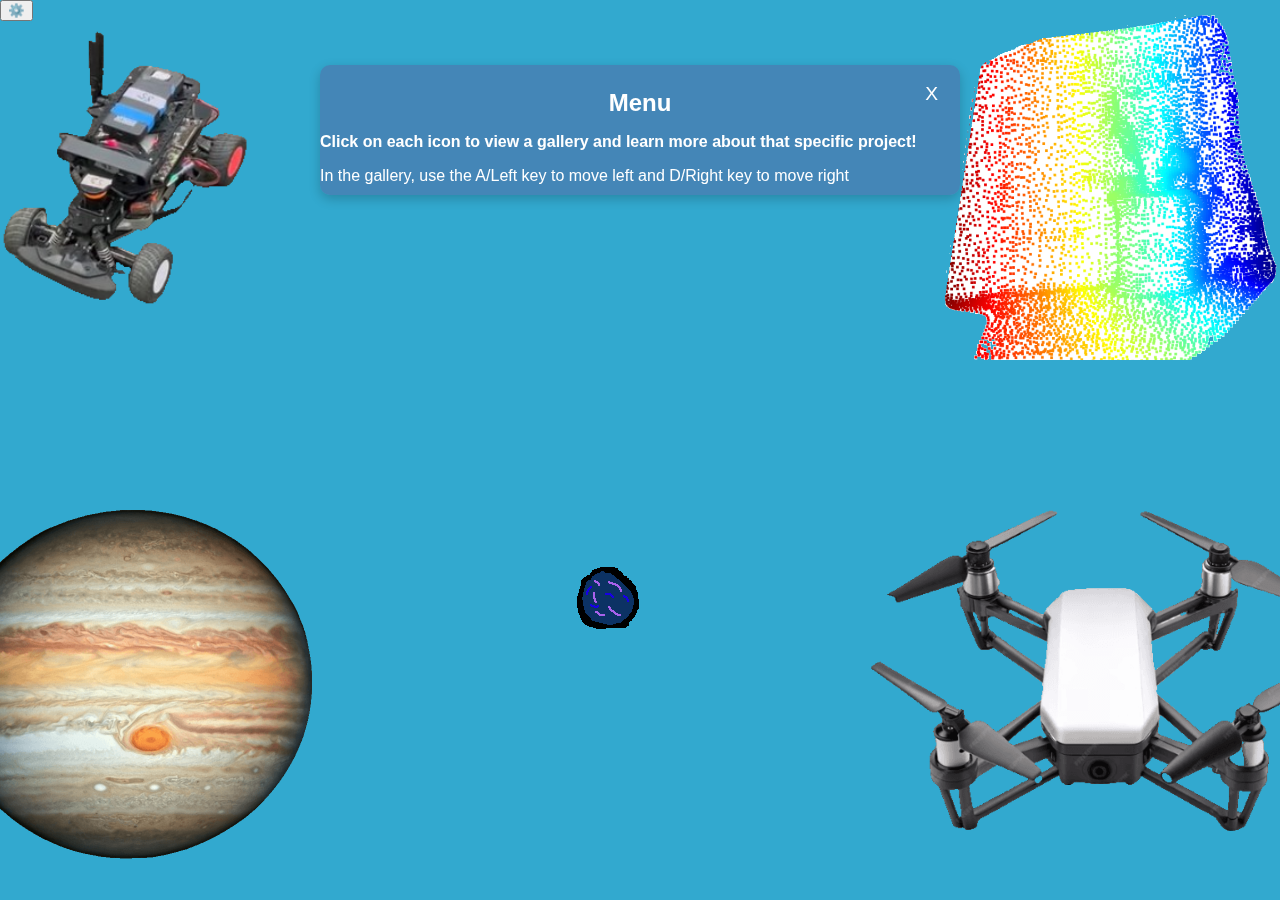
<file: projects.html>
<!DOCTYPE html>
<html lang="en">
<head>
    <link rel="stylesheet" href="styles.css">
    <meta charset="UTF-8">
    <meta name="viewport" content="width=device-width, initial-scale=1.0">
    <title>Phillip Johnson Profile</title>
    <style>
        /* Full-page background with no whitespace */
        /* Ensure the body and html take up the full viewport height */
        html, body {
            height: 100vh;            /* Ensure full height of the viewport */
            width: 100vw;             /* Ensure full width of the viewport */
            overflow: hidden;        /* Disable scrolling */
            margin: 0;
            padding: 0;
            background-image: url('projects_background.png'); /* Replace with your background image */
            background-size: cover;  /* Make the background cover the entire viewport */
            background-position: center; /* Center the background image */
            /* background-repeat: no-repeat; */
        }

        .image {
            position: absolute;
            width: 40vw;
            height: 40vh;
            background-color: transparent;
            background-size: contain;
            background-repeat: no-repeat;
            background-position: center;
            cursor: pointer; /* Show that this is clickable */
        }

        .portal {
            bottom: 30vh;
            left: 45vw;
            cursor: pointer; /* Show that this is clickable */
        }

        #rc {
            top: 0vh;
            left: 0vw;
            background-image: url('car.png');
            transform: translate(-25%, 0%)
        }

        #jupiter {
            top: 56vh;
            left: 0vw;
            background-image: url('jupiter.png');
            transform: translate(-25%, 0%)
        }

        #drone {
            top: 56vh;
            left: 66vw;
            background-image: url('drone.png');
        }
        #mcl {
            top: 0vh;
            left: 50vw;
            background-image: url('mcl.png');
            transform: translate(50%, 0%)
        }

    </style>
</head>
<body>

    <div id="settings-menu" class="settings-menu">
        <h3>Menu</h3>
        <p><b>Click on each icon to view a gallery and learn more about that specific project!</b> </p>
        <p>In the gallery, use the A/Left key to move left and D/Right key to move right</p>
        <button id="close-settings" class="settings-button">X</button>
    </div>
    
    <button id="settings-button" class="settings-button">⚙️</button>

    <!-- Clickable Divs -->
    <div id="rc" class="image" data-url="car.html"></div> <!-- Redirect to car.html -->
    <div id="jupiter" class="image" data-url="jupiter.html"></div> <!-- Redirect to jupiter.html -->
    <div id="drone" class="image" data-url="drone.html"></div> <!-- Redirect to drone.html -->
    <div id="portal" class="portal" data-url="index.html"></div> <!-- Redirect to index.html -->
    <div id="mcl" class="image" data-url="mcl.html"></div>

    <script>

        document.addEventListener('DOMContentLoaded', function () {
            const settingsMenu = document.getElementById('settings-menu');
            const settingsButton = document.getElementById('settings-button');
            const closeSettingsButton = document.getElementById('close-settings');
            
            // Check if it's the first load
            const firstLoad = !sessionStorage.getItem('settingsOpened-projects');
            // console.log(firstLoad);
            
            // Automatically open on first load
            if (firstLoad) {
                settingsMenu.style.display = 'block';
                sessionStorage.setItem('settingsOpened-projects', true); // Set it so it won't auto-open again
            }

            // Toggle settings menu visibility on button click
            settingsButton.addEventListener('click', function () {
                settingsMenu.style.display = settingsMenu.style.display === 'block' ? 'none' : 'block';
            });

            // Close settings menu when close button is clicked
            closeSettingsButton.addEventListener('click', function () {
                settingsMenu.style.display = 'none';
            });
        });

        // Add click event listeners for all divs with a data-url attribute
        const clickableDivs = document.querySelectorAll('[data-url]');

        clickableDivs.forEach(div => {
            div.addEventListener('click', function() {
                const url = div.getAttribute('data-url'); // Get the URL from the data-url attribute
                if (url) {
                    window.location.href = url; // Redirect to the URL
                }
            });
        });
    </script>

</body>
</html>
</file>
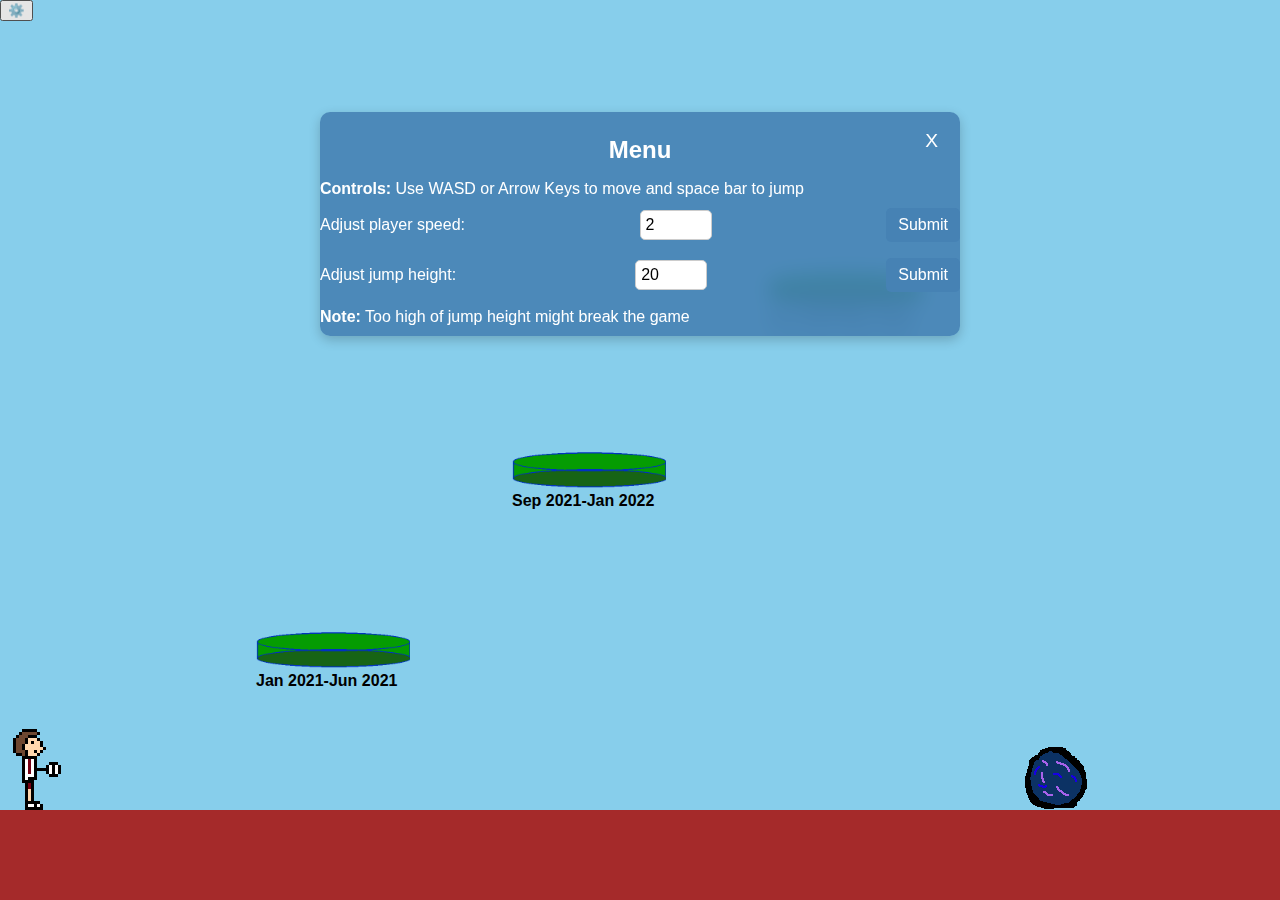
<file: research.html>
<!DOCTYPE html>
<html lang="en">
<head>
    <link rel="stylesheet" href="styles.css">
    <meta charset="UTF-8">
    <meta name="viewport" content="width=device-width, initial-scale=1.0">
    <title>Phillip Johnson Profile</title>
    <style>
        body, html {
            margin: 0;
            padding: 0;
            overflow: hidden;
            height: 100%;
        }

        #game {
            position: absolute;
            width: 100vw;
            height: 100vh;
            background-color: #87CEEB;
        }

        .sprite {
            position: absolute;
            bottom: 10%;
            left: 1vw;
        }
        .info {
            position: absolute;
            width: 25vw;
            height: 90vh;
            left: 73vw;
            bottom: 10vh;
            background-color: transparent;
            backdrop-filter: blur(5px);
            visibility: hidden;
            z-index: 1;
        }

        .platform {
            position: absolute;
            width: 12vw;
            height: 3vw;
            background-image: url('platform.png');
            background-size: cover;
        }
        .platform-text {
            font-family: 'Segoe UI', Tahoma, Geneva, Verdana, sans-serif;
            padding-top: 2vw;
            /* align-content: center; */
            align-items: center;
        }
        .portal {
            bottom: 10vh;
            left: 80vw;
        }

        #ground {
            position: absolute;
            bottom: 0;
            left: 0;
            width: 100%;
            height: 10%;
            background-color: brown;
        }
    </style>
</head>
<body>

    <div id="game">

        <div id="settings-menu" class="settings-menu">
            <h3>Menu</h3>
            <p><b>Controls:</b> Use WASD or Arrow Keys to move and space bar to jump</p>
            <label>
                Adjust player speed: <input type="number" id="player-speed">
                <button id="submit-speed" onclick="saveValue()">Submit</button>
            </label>
            <p></p>
            <label>
                Adjust jump height: <input type="number" id="jump-height">
                <button id="submit-jump" onclick="saveValue()">Submit</button>
            </label>
            <p><b>Note:</b> Too high of jump height might break the game</p>
            <button id="close-settings" class="settings-button">X</button>
        </div>
        
        <button id="settings-button" class="settings-button">⚙️</button>

        <div id="player" class="sprite"></div>
        <div class="platform" style="top: 70%; left: 20%;">
            <p class="platform-text"><b>Jan 2021-Jun 2021</b></p>
        </div>
        <div class="platform" style="top: 50%; left: 40%;">
            <p class="platform-text"><b>Sep 2021-Jan 2022</b></p>
        </div>
        <div class="platform" style="top: 30%; left: 60%;">
            <p class="platform-text"><b>Feb 2023-May 2023</b></p>
        </div>
        <div class="info" id="info1">
            <h3 class="text">Tumbledock Project</h1>
            <ol class="lists">
                <li>Developed the communication structure between processors of Astrobee robot using ROS Java and Android Studio</li>
                <li>Participated in data collection and logistics during ground station testing at NASA - Ames and the ISS </li>
                <li>Designed a script that sent LED telemetry from the robots using ROS Python</li>
            </ol>
        </div>
        <div class="info" id="info2">
            <h3 class="text">SpinAp Project</h1>
            <ol class="lists">
                <li>Designed a GUI displaying data from actuators and sensors in the SpinAp network using ROS, Python, and PyQT</li>
                <li>Programmed a script for communicated between the GUI and network nodes to set modes and control hardware </li>
                <li>Maintained precise documentation on scripts using Github </li>
                <li>Developed closed-loop testing functionality to control subsystem states within the GUI </li>
            </ol>
        </div>
        <div class="info" id="info3">
            <h3 class="text">Predicting Space Debris through Physics Informed Neural Networks</h1>
            <ol class="lists">
                <li>Created a Physics Informed Neural Network using Monte-Carlo simulation data to predict space debris population growth and decay </li>
                <li>Optimized the model through hyperparameter adjustment and data preprocessing</li>
                <li>Accelerated model training through multiprocessing and use of the MIT Supercloud High Performance Computing center </li>
                <li>Aided in creation of a conference abstract submitted to the International Astronautical Congress 2024 </li>
            </ol>
        </div>
        <div id="portal" class="portal" data-url="index.html"></div> <!-- Redirect to index.html -->
        <div id="ground"></div> <!-- This is the ground -->
    </div>

    <script>
        function saveValue() {
            const value1 = document.getElementById('player-speed').value;
            const value2 = document.getElementById('jump-height').value;
            sessionStorage.setItem('playerSpeed', value1);
            sessionStorage.setItem('jumpHeight',value2);
            console.log('saved player speed');
        }

        let playerSpeed= parseFloat(sessionStorage.getItem('playerSpeed')) || 2;
        button_value = document.getElementById('player-speed')
        button_value.value = playerSpeed;

        let jumpHeight= parseFloat(sessionStorage.getItem('jumpHeight')) || 20;
        button_value1 = document.getElementById('jump-height')
        button_value1.value = jumpHeight;

        const sprite = document.getElementById('player');
        const ground = document.getElementById('ground');
        const portal = document.getElementById('portal');
        const clickableDivs = document.querySelectorAll('[data-url]');
        const settingsMenu = document.getElementById('settings-menu');
        const settingsButton = document.getElementById('settings-button');
        const closeSettingsButton = document.getElementById('close-settings');
        let spriteY = parseInt(window.getComputedStyle(sprite).getPropertyValue('bottom'));
        let spriteX = parseInt(window.getComputedStyle(sprite).getPropertyValue('left'));
        let gravity = 0;
        let isJumping = false;
        let isMovingLeft = false;
        let isMovingRight = false;
        let platforms = document.querySelectorAll('.platform'); // Including the ground
        let infos = document.querySelectorAll('.info');
        let onPlatform = false;
        let platformOn = -1;
        let platform = false;

        document.addEventListener('DOMContentLoaded', function () 
        {

        const firstLoad = !sessionStorage.getItem('researchSettings');

        if (firstLoad) {
                settingsMenu.style.display = 'block';
                sessionStorage.setItem('researchSettings', true); // Set it so it won't auto-open again
            }

        settingsButton.addEventListener('click', function () {
                settingsMenu.style.display = settingsMenu.style.display === 'block' ? 'none' : 'block';
            });

        closeSettingsButton.addEventListener('click', function () {
            settingsMenu.style.display = 'none';
        });

        });

        
        document.addEventListener('keydown', (event) => {
            if (event.code === 'Space' && !isJumping) {
                jump();
            }

            if (event.code === 'KeyA' || event.code == 'ArrowLeft') {
                isMovingLeft = true;
            }

            if (event.code === 'KeyD' || event.code == 'ArrowRight') {
                isMovingRight = true;
            }
        });

        document.addEventListener('keyup', (event) => {
            if (event.code === 'KeyA' || event.code == 'ArrowLeft') {
                isMovingLeft = false;
            }

            if (event.code === 'KeyD' || event.code == 'ArrowRight') {
                isMovingRight = false;
            }
        });

        function jump() {
            isJumping = true;
            jumpHeight= parseFloat(sessionStorage.getItem('jumpHeight')) || 20;
            let jumpCount = 0;
            let jumpInterval = setInterval(() => {
                if (jumpCount < 20) {
                    spriteY += jumpHeight;
                    sprite.style.bottom = spriteY + 'px';
                    jumpCount++;
                } else {
                    clearInterval(jumpInterval);
                    fall();
                }
            }, 20);
        }

        function fall() {
            let fallInterval = setInterval(() => {
                onPlatform = checkIfOnPlatform();
                console.log(onPlatform)
                if (!onPlatform) {
                    spriteY -= gravity;
                    sprite.style.bottom = spriteY + 'px';
                    gravity += 0.2; // Faster fall
                    bottom = ground.getBoundingClientRect().height
                    if (spriteY <= bottom) { // Ground level
                        spriteY = bottom;
                        gravity = 0;
                        clearInterval(fallInterval);
                        isJumping = false;
                    }
                } else {
                    gravity = 0;
                    clearInterval(fallInterval);
                    isJumping = false;
                }
            }, 20);
        }

        function moveLeft() {
            let speed= parseFloat(sessionStorage.getItem('playerSpeed')) || 2;
            if (spriteX > 0) {
                spriteX -= speed;
                sprite.style.left = spriteX + 'px';
            }
        }

        function moveRight() {
            let speed= parseFloat(sessionStorage.getItem('playerSpeed')) || 2;
            if (spriteX < window.innerWidth - 40) { // Adjusted for sprite width
                spriteX += speed;
                sprite.style.left = spriteX + 'px';
            }
        }

        function inBound( spriteRect, platformRect )
        {
            if (
                    spriteRect.bottom >= platformRect.top - jumpHeight/2&&
                    spriteRect.bottom <= platformRect.top + jumpHeight/2&&
                    spriteRect.left + spriteRect.width > platformRect.left &&
                    spriteRect.left < platformRect.left + platformRect.width
                ) 
            {
                return true;
            }
            
            return false;
        }

        function checkIfOnPlatform() {

            for (let i = 0; i < platforms.length; i++) {
                let platform = platforms[i];
                let platformRect = platform.getBoundingClientRect();
                let spriteRect = sprite.getBoundingClientRect();

                if ( inBound(spriteRect,platformRect) )
                {
                    spriteY = window.innerHeight - platformRect.top;
                    infos[i].style.visibility='visible';
                    return true;
                }
            }

            spriteRect = sprite.getBoundingClientRect();
            let groundRect = ground.getBoundingClientRect();

            if ( inBound(spriteRect,groundRect))
            {
                spriteY = window.innerHeight - groundRect.top;
                return true;
            }

            else
            {
                for (let i = 0;i<infos.length;i++)
                {
                    infos[i].style.visibility='hidden';
                }
                return false;
            }

        }

        function checkPortal() {
            let spriteRect = sprite.getBoundingClientRect();
            let portalRect = portal.getBoundingClientRect();
            if (
                    spriteRect.left < portalRect.right &&
                    spriteRect.right > portalRect.left &&
                    spriteRect.top < portalRect.bottom &&
                    spriteRect.bottom > portalRect.top
                ) {
                    window.location.href = portal.dataset.url; // Navigate to the next page
                }
        }

        function gameLoop() {
            
            checkPortal();
            platform = checkIfOnPlatform();
            if (isMovingLeft) {
                moveLeft();
            }
            if (isMovingRight) {
                moveRight();
            }
            // Ensure the sprite falls if not on any platform
            if (!isJumping && !platform) {
                fall();
            }

            requestAnimationFrame(gameLoop);
        }

        clickableDivs.forEach(div => {
            div.addEventListener('click', function() {
                const url = div.getAttribute('data-url'); // Get the URL from the data-url attribute
                if (url) {
                    window.location.href = url; // Redirect to the URL
                }
            });
        });

        gameLoop(); // Start the game loop for smooth movement
    </script>
</body>
</html>
</file>
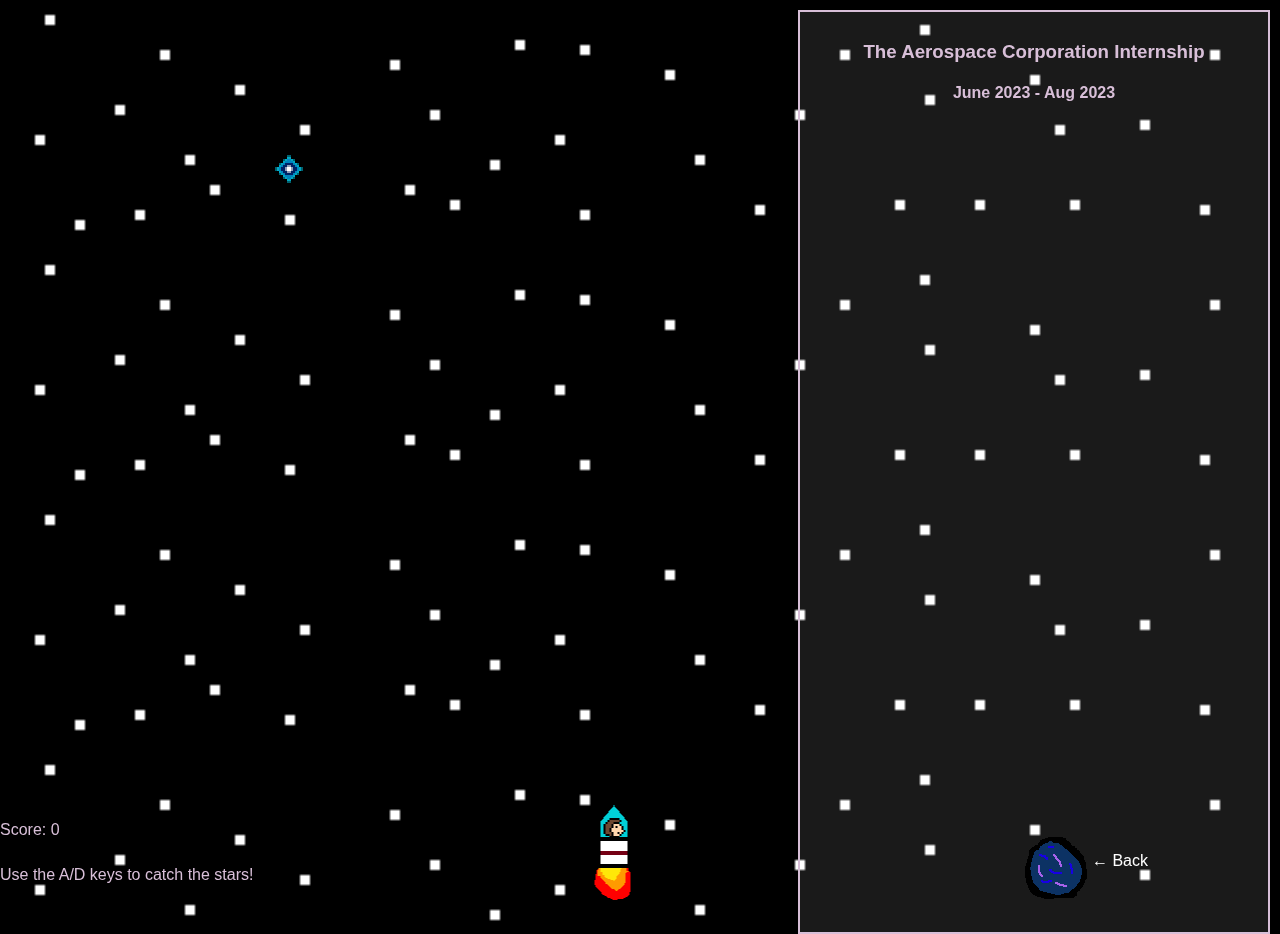
<file: tac.html>
<!DOCTYPE html>
<html lang="en">
<head>
    <link rel="stylesheet" href="styles.css">
    <meta charset="UTF-8">
    <meta name="viewport" content="width=device-width, initial-scale=1.0">
    <title>TAC Internship</title>
    <style>
        body {
            font-family: Arial, sans-serif;
            text-align: center;
            /* background-image: url('jupiter_background.png');*/
            overflow: hidden;
            background-size: cover;
            background-repeat: repeat;
            /* animation: backgroundScroll 10s linear infinite;
            animation-fill-mode: forwards;
            will-change: background-position; */
        }

        @keyframes backgroundScroll {
            0% {
                background-position: 0 0%;
            }
            100% {
                background-position: 0 100%;
            }
        }

        #background-animation {
            position: fixed;
            top: 0;
            left: 0;
            width: 100vw;
            height: 100vw;
            z-index: -1; /* Make sure it's behind other elements */
            background-image: url('space_background.png');
            background-size: 100vw auto;
            background-repeat: repeat-y; /* Repeat only vertically */
            background-position: 0 0;
            animation: backgroundScroll 10s linear infinite;
        }

        #player {
            position: absolute;
            bottom: 0%;
            left: 50%;
            width: 53px;
            height: 100px;
            background-image: url("flying_up.gif");
            background-size: cover;
            transform: translate(-50%, 0%);
            z-index: 100;
        }

        #right-panel {
            position: absolute;
            right: 10px;
            top: 10px;
            width: 35%;
            height: 100%;
            background-color: rgba(255, 255, 255, 0.1);
            border: 2px solid thistle;
            color:thistle;
            padding: 10px;
            text-align: center;
            overflow-y: auto;
        }

        .star {
            position: absolute;
            width: 36px;
            height: 36px;
            background-image: url("star.png"); /* You can use a background image if you like */
            background-size: cover;
            cursor: pointer;
            z-index: 10;
        }

        .info {
            margin-bottom: '10px';
            background-color: 'lightblue';
            padding: '10px';
            border-radius: '5px';
            /* visibility: 'hidden'; */
            display: none;
            text-align: center;
        }
        .portal {
            right:15%;
            bottom:0%
        }
    </style>
</head>
<body>

    <div id="player"></div>
    <div id="background-animation"></div>

    <!-- The right panel where children will be added -->
    <div id="right-panel">
        <h3>The Aerospace Corporation Internship
            <h4 style="padding-top: -5px;">June 2023 - Aug 2023</h4>
        </h3>
        <ol id="info-list">
        </ol>
    </div>
    <p id="info1" class="info">Developed a web tool using Python and Flask to display day-of-launch loads information to aid the go/no-go decision process</p>
    <p id="info2" class="info">Simulated the day-of-launch process with a custom Python script mimicking simulation outputs </p>
    <p id="info3" class="info">Created another tool that displays and compares vehicle air loads across different missions</p> 
    <p id="info4" class="info">Hosted department-wide briefs to discuss tool functionalities and gather feedback</p> 
    <p id="info5" class="info">Gained knowledge in day-of-launch processes, coupled loads analysis, finite element modeling, and vehicle structural
        dynamics </p>
    <p id="info6" class="info">You completed the game! Click the portal to return</p>
    <p class="text" style="color: thistle;position:absolute;left:0%;bottom: 0%;">Use the A/D keys to catch the stars!</p>
    <p id="score" class="text" style="color: thistle;position:absolute;left:0%;bottom: 5%;">Score: 0</p>
    <div id="portal" class="portal" data-url="internships.html">
        <p class="text" style="color: white;transform:translate(100%,0%);">&#8592; Back</p>
    </div>


    <script>
        let player = document.getElementById('player');
        const infos = document.querySelectorAll('.info');
        const score = document.getElementById('score');
        const clickableDivs = document.querySelectorAll('.portal');
        let spriteNum = -1;
        let playerPosition = {
            left: window.innerWidth / 2 - player.offsetWidth / 2
        };
        let playerSpeed = 3; // Increase this value for faster movement
        let keysPressed = {
            left: false,
            right: false
        };

        // Move player based on which keys are pressed
        function movePlayer() {
            if (keysPressed.left && playerPosition.left > 0) {
                playerPosition.left -= playerSpeed;
            }
            if (keysPressed.right && playerPosition.left < window.innerWidth - player.offsetWidth) {
                playerPosition.left += playerSpeed;
            }
            player.style.left = playerPosition.left + 'px';

            requestAnimationFrame(movePlayer); // Continuously update movement for smoothness
        }

        // Listen for keydown events to start moving
        document.addEventListener('keydown', (e) => {
            if (e.key === 'ArrowLeft' || e.key === 'a') {
                keysPressed.left = true;
            }
            if (e.key === 'ArrowRight' || e.key === 'd') {
                keysPressed.right = true;
            }
        });

        // Listen for keyup events to stop moving
        document.addEventListener('keyup', (e) => {
            if (e.key === 'ArrowLeft' || e.key === 'a') {
                keysPressed.left = false;
            }
            if (e.key === 'ArrowRight' || e.key === 'd') {
                keysPressed.right = false;
            }
        });

        // Collision detection
        function checkCollision(sprite) {
            let playerRect = player.getBoundingClientRect();
            let spriteRect = sprite.getBoundingClientRect();

            return !(
                playerRect.top > spriteRect.bottom ||
                playerRect.bottom < spriteRect.top ||
                playerRect.left > spriteRect.right ||
                playerRect.right < spriteRect.left
            );
        }

        // Generate random sprites on the left side of the screen
        function createSprite() {
            const sprite = document.createElement('div');
            sprite.classList.add('star');
            
            // Randomize sprite position (left side)
            const randomLeft = Math.random() * (window.innerWidth * 0.4); // Limit to the left side
            sprite.style.left = `${randomLeft}px`;
            sprite.style.top = '10px';

            // Add the sprite to the body
            document.body.appendChild(sprite);

            // Gravity variables
            let topPosition = 10;
            let velocity = 3;
            const acceleration = 0.00; // Controls the rate of falling

            // Function to make the sprite fall
            function fall() {
                velocity += acceleration; // Increase velocity (acceleration effect)
                topPosition += velocity; // Update position by adding velocity

                sprite.style.top = `${topPosition}px`; // Apply new position

                // Collision detection
                if (checkCollision(sprite)) {
                    addSpriteToPanel(); // Add sprite to panel on collision
                    sprite.remove(); // Remove sprite after collision
                } else if (topPosition < window.innerHeight) {
                    requestAnimationFrame(fall); // Continue falling
                } else {
                    sprite.remove(); // Remove sprite if it reaches the bottom
                }
            }

            // Start the falling animation
            requestAnimationFrame(fall);
        }

        // Add a sprite element to the right panel when a collision occurs
        function addSpriteToPanel() {
            spriteNum++;
            // console.log(spriteNum);
            score.innerText = "Score: "+(spriteNum+1);

            
            if (spriteNum < infos.length) {
                const rightPanel = document.getElementById('info-list');
                const child = infos[spriteNum];
                child.style.display = 'block';
                rightPanel.appendChild(child);

            }
            // const collectedSprite = document.createElement('div');
            // collectedSprite.textContent = 'Collected Sprite';
            // collectedSprite.style.marginBottom = '10px';
            // collectedSprite.style.backgroundColor = 'lightblue';
            // collectedSprite.style.padding = '10px';
            // collectedSprite.style.borderRadius = '5px';

            // rightPanel.appendChild(collectedSprite);
        }

        // Generate multiple sprites
        function generateSprites() {
            for (let i = 0; i < 1; i++) { // You can change the number of sprites here
                createSprite();
            }
        }

        // Call the function to generate sprites when the page loads
        window.onload = () => {
            movePlayer(); // Start the player movement loop
            generateSprites();
        };

        clickableDivs.forEach(div => {
            div.addEventListener('click', function() {
                const url = div.getAttribute('data-url'); // Get the URL from the data-url attribute
                if (url) {
                    window.location.href = url; // Redirect to the URL
                }
            });
        });

        // Periodically generate new sprites every second
        setInterval(generateSprites, 3000); // Generate sprites every second
    </script>

</body>
</html>
</file>
<file: styles.css>
.portal {
    position: absolute;
    width: 64px;
    height: 64px;
    background-color: transparent;
    background-image: url('portal.gif');
    background-size: cover;
    cursor: pointer;
}

.sprite {
    position: absolute;
    width: 51px;
    height: 81px;
    background-color: transparent; 
    background-image: url('pj_as_sprite.png');
    background-size: cover;
}

.portal-text {
    position: relative;
    width: 64px;
    height: 20px;
    padding-bottom: 10px;
    text-align: center;
    transform: translate(0%,-75%);
}
.settings-menu {
    position: absolute;
    width: 50vw;
    height: auto;
    padding: 0px;
    background-color: rgba(70, 130, 180, 0.9); /* Translucent bluish-gray */
    border-radius: 10px;
    box-shadow: 0 4px 12px rgba(0, 0, 0, 0.2); /* Soft shadow */
    font-family: 'Segoe UI', Tahoma, Geneva, Verdana, sans-serif; /* Modern, clean font */
    color: white; /* White text for better contrast */
    z-index: 1000;
    transform: translate(50%,50%);
    backdrop-filter: blur(10px); /* Optional: adds a blur effect to background */
    display: none;
}

.settings-menu h3 {
    font-size: 1.5em;
    margin-bottom: 15px;
    text-align: center;
    font-weight: bold;
}

.settings-menu p {
    font-size: 1em;
    margin-bottom: 10px;
}

.settings-menu label {
    display: flex;
    align-items: center;
    justify-content: space-between;
    margin-bottom: 10px;
}

.settings-menu input[type="number"] {
    width: 60px;
    padding: 5px;
    border-radius: 5px;
    border: 1px solid #ccc;
    font-size: 1em;
}

.settings-menu button {
    padding: 8px 12px;
    border: none;
    border-radius: 5px;
    background-color: #4682b4; /* Bluish button */
    color: white;
    font-size: 1em;
    cursor: pointer;
    transition: background-color 0.3s ease;
}

.settings-menu button:hover {
    background-color: #1e90ff; /* Slightly brighter on hover */
}

#close-settings {
    position: absolute;
    top: 10px;
    right: 10px;
    background-color: transparent;
    color: white;
    font-size: 1.2em;
    border: none;
    cursor: pointer;
}

#close-settings:hover {
    color: #ff6347; /* Red on hover for close button */
}

.text{
    font-family: 'Segoe UI', Tahoma, Geneva, Verdana, sans-serif;
}

.lists {
    list-style: none; /* Remove default list style */
    padding-left: 0;  /* Remove default padding */
}

.lists li {
    position: relative;
    margin-bottom: 10px; /* Space between list items */
    padding-left: 30px; /* Indent to make room for custom bullet */
    font-family: 'Segoe UI', Tahoma, Geneva, Verdana, sans-serif; /* Nice modern font */
    font-size: 1.1em; /* Slightly larger font for readability */
    line-height: 1.5em; /* Ensure sufficient line height */
    color: #333; /* Darker text color */
}

.lists li::before {
    content: "•"; /* Unicode for a bullet point */
    font-size: 1.5em; /* Larger bullet */
    color: #4682b4; /* Nice blue color */
    position: absolute;
    left: 0;
    top: -0.1em; /* Adjust this value to align bullet with text */
}
</file>
